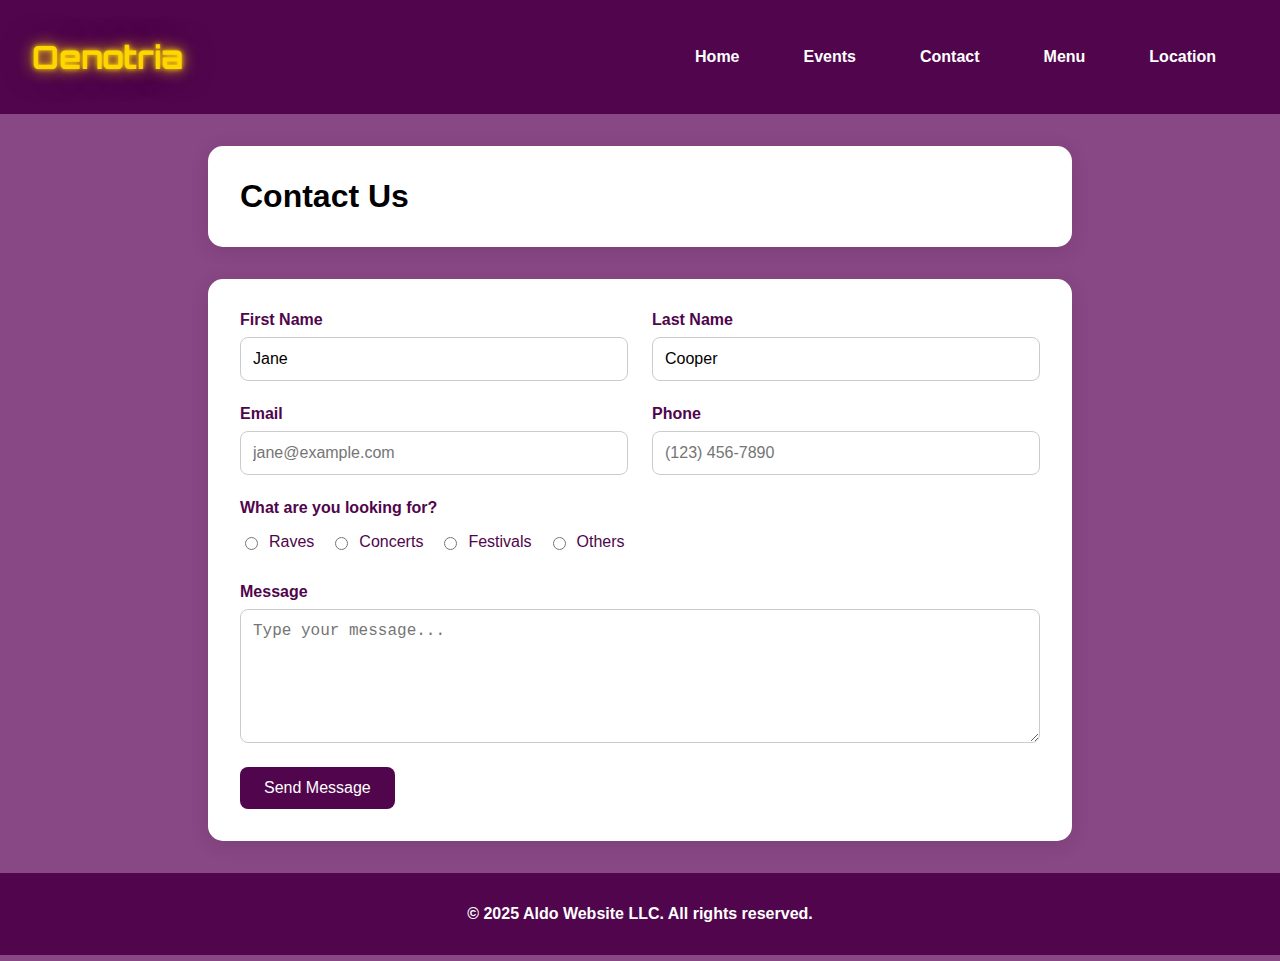
<file: contact.html>
<!DOCTYPE html>
<html lang="en">
  <head>
    <meta charset="UTF-8" />
    <meta name="viewport" content="width=device-width, initial-scale=1.0" />
    <title>Oenotria - Contact</title>
    <link rel="stylesheet" href="css/style.css" />
    <link
      href="https://fonts.googleapis.com/css2?family=Monoton&family=Orbitron:wght@500&display=swap"
      rel="stylesheet"
    />
  </head>

  <body>
    <!-- Header -->
    <header class="site-header">
      <a href="index.html" class="site-logo" id="logo">Oenotria</a>
      <div class="menu-toggle" id="menu-toggle">&#9776;</div>
      <nav class="navbar" id="navbar">
        <ul class="navbar" id="navbar">
          <li><a href="index.html">Home</a></li>
          <li><a href="events.html">Events</a></li>
          <li><a href="contact.html">Contact</a></li>
          <li><a href="menu.html">Menu</a></li>
          <li><a href="location.html">Location</a></li>
        </ul>
      </nav>
    </header>

    <!-- Main Content -->
    <main class="site-contact">
      <h1 class="contact-form" id="contact-us">Contact Us</h1>
      <!-- Form -->
      <form class="contact-form" action="submit" method="POST">
        <div class="form-row">
          <div class="form-group">
            <label for="firstname">First Name</label>
            <input
              type="text"
              id="firstname"
              name="firstname"
              value="Jane"
              placeholder="Jane"
              required
            />
          </div>
          <div class="form-group">
            <label for="lastname">Last Name</label>
            <input
              type="text"
              id="lastname"
              name="lastname"
              value="Cooper"
              placeholder="Cooper"
              required
            />
          </div>
        </div>

        <div class="form-row">
          <div class="form-group">
            <label for="email">Email</label>
            <input
              type="email"
              id="email"
              name="email"
              placeholder="jane@example.com"
              required
            />
          </div>
          <div class="form-group">
            <label for="phone">Phone</label>
            <input
              type="tel"
              id="phone"
              name="phone"
              placeholder="(123) 456-7890"
            />
          </div>
        </div>

        <div class="form-group full-width">
          <label>What are you looking for?</label>
          <div class="radio-group">
            <label>
              <input type="radio" name="service" value="raves" /> 
              Raves
            </label>
            <label>
              <input type="radio" name="service" value="concerts" />
              Concerts
            </label>
            <label>
              <input type="radio" name="service" value="festivals" />
              Festivals
            </label>
            <label
              ><input type="radio" name="service" value="others" />
              Others
            </label>
          </div>
        </div>

        <div class="form-group full-width">
          <label for="message">Message</label>
          <textarea
            id="message"
            name="message"
            rows="6"
            placeholder="Type your message..."
            required
          ></textarea>
        </div>

        <button type="submit" class="btn" value="Submit">Send Message</button>
      </form>
    </main>

    <!-- Footer -->
    <footer class="site-footer">
      <p>
        <a class="afooter" href="http://aldowebsite.com"
          >&copy; 2025 Aldo Website LLC. All rights reserved.</a
        >
      </p>
    </footer>

    <script>
      const toggle = document.getElementById("menu-toggle");
      const navbar = document.getElementById("navbar");

      toggle.addEventListener("click", () => {
        navbar.classList.toggle("active");
      });
    </script>
  </body>
</html>
</file>
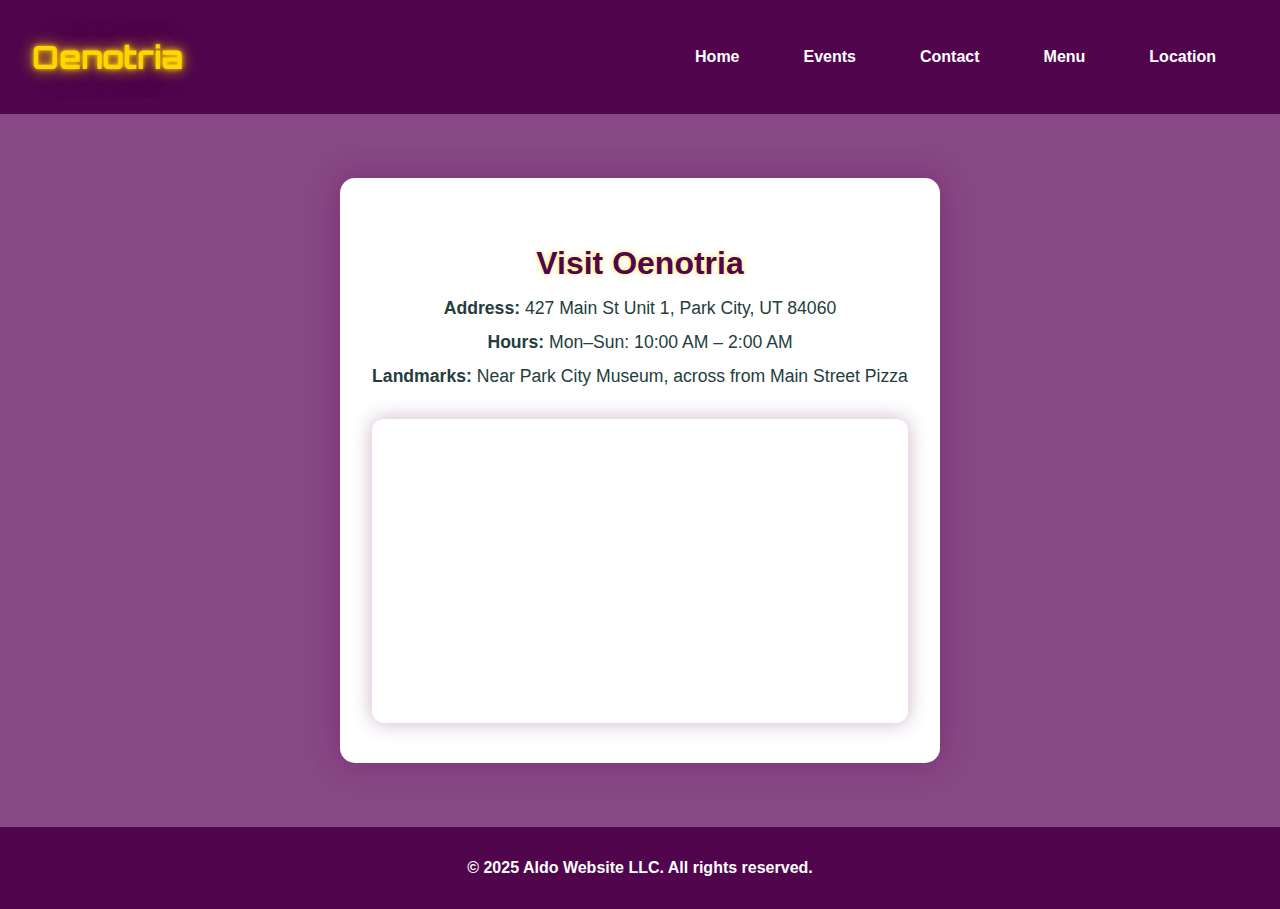
<file: location.html>
<!DOCTYPE html>
<html lang="en">
  <head>
    <meta charset="UTF-8" />
    <meta name="viewport" content="width=device-width, initial-scale=1.0" />
    <title>Oenotria - Location</title>
    <link rel="stylesheet" href="css/style.css" />
    <link
      href="https://fonts.googleapis.com/css2?family=Monoton&family=Orbitron:wght@500&display=swap"
      rel="stylesheet"
    />
  </head>

  <body>
    <!-- Header -->
    <header class="site-header">
      <a href="index.html" class="site-logo" id="logo">Oenotria</a>
      <div class="menu-toggle" id="menu-toggle">&#9776;</div>
      <nav class="navbar" id="navbar">
        <ul class="navbar" id="navbar">
          <li><a href="index.html">Home</a></li>
          <li><a href="events.html">Events</a></li>
          <li><a href="contact.html">Contact</a></li>
          <li><a href="menu.html">Menu</a></li>
          <li><a href="location.html">Location</a></li>
        </ul>
      </nav>
    </header>
    <!-- Main Content -->
    <main class="site-main">
      <section class="location-section">
        <h2>Visit Oenotria</h2>

        <div class="location-info">
          <p>
            <strong>Address:</strong> 427 Main St Unit 1, Park City, UT 84060
          </p>
          <p><strong>Hours:</strong> Mon–Sun: 10:00 AM – 2:00 AM</p>
          <p>
            <strong>Landmarks:</strong> Near Park City Museum, across from Main
            Street Pizza
          </p>
        </div>

        <div class="map-container">
          <iframe
            src="https://www.google.com/maps/embed?pb=!1m18!1m12!1m3!1d3083.5598701510147!2d-111.49823202413467!3d40.64116094436624!2m3!1f0!2f0!3f0!3m2!1i1024!2i768!4f13.1!3m3!1m2!1s0x874e5a5183ea2b19%3A0x6d009405b80490e0!2s427%20Main%20St%20Unit%201%2C%20Park%20City%2C%20UT%2084060!5e0!3m2!1sen!2sus!4v1712244219555!5m2!1sen!2sus"
            width="100%"
            height="300"
            style="border: 0"
            allowfullscreen=""
            loading="lazy"
          ></iframe>
        </div>
      </section>
    </main>

    <!-- Footer -->
    <footer class="site-footer">
      <p>
        <a class="afooter" href="http://aldowebsite.com"
          >&copy; 2025 Aldo Website LLC. All rights reserved.</a
        >
      </p>
    </footer>

    <script>
      const toggle = document.getElementById("menu-toggle");
      const navbar = document.getElementById("navbar");

      toggle.addEventListener("click", () => {
        navbar.classList.toggle("active");
      });
    </script>
  </body>
</html>
</file>
<file: css/style.css>
body {
    background-color: rgb(136, 71, 133);
    font-family: "Trebuche MS", "Lucida Sans Unicode", "Lucida Grande",
        "Lucida Sans", Arial, sans-serif;

    margin: 0;

}

.site-header {
    display: flex;
    justify-content: space-between;
    align-items: center;
    padding: 1.5rem 2rem;
    background-color: rgb(80, 5, 76);
}

.navbar {
    background-color: rgb(80, 5, 76);
    padding: 1em;
}

.navbar a {
    text-decoration: none;
    color: white;
    font-weight: bold;
}

.navbar ul {
    list-style-type: none;
    display: flex;
    justify-content: center;
    gap: 2em;
    margin: 0;
    padding: 0;
}

.navbar li a {
    color: white;
    text-decoration: none;
    padding: 0.5em 1em;
    display: inline-block;
    transition: all 0.3s ease;
    position: relative;
}

.navbar li a::after {
    content: "";
    position: absolute;
    width: 0%;
    height: 2px;
    left: 50%;
    bottom: 0;
    background-color: rgb(255, 215, 0);
    /* Gold underline */
    transition: all 0.3s ease;
    transform: translateX(-50%);
}

.navbar li a:hover {
    transform: translateY(-4px) scale(1.05);
    text-shadow: 0 4px 15px rgba(255, 215, 0, 0.6);
    color: rgb(255, 215, 0);
    /* Gold text on hover */
}

.navbar li a:hover::after {
    width: 60%;
}

.site-main {
    display: grid;
   
  }

.site-logo {
    text-decoration: none;
    color: white;
    font-weight: bold;
    font-size: 1.5rem;
}

#logo {
    font-family: 'Orbitron', sans-serif;
    font-size: 2rem;
  color: rgb(255, 215, 0);
  text-shadow:
    0 0 5px rgb(255, 215, 0),
    0 0 15px rgb(255, 215, 0),
    0 0 30px rgb(80, 5, 76);
    animation: neonFlicker 2.5s infinite;
  }
  
  
  @keyframes neonFlicker {
    0%, 19%, 21%, 23%, 25%, 54%, 56%, 100% {
      text-shadow:
        0 0 10px rgb(255, 215, 0),
        0 0 20px rgb(255, 215, 0),
        0 0 30px rgb(255, 215, 0),
        0 0 40px rgb(80, 5, 76),
        0 0 60px rgb(80, 5, 76);
        
    }
    20%, 22%, 24%, 55% {
      text-shadow: none;
    }
  }
  
  #logo:hover {
    animation: neonFlicker 1.5s infinite;
  }
  
  

.afooter {
    background-color: rgb(80, 5, 76);
    text-decoration: none;
    color: white;
    text-align: center;
    padding: 1rem 0;
    position: relative;
    bottom: 0;
    width: 100%;
    font-weight: bold;
}

footer {
    background-color: rgb(80, 5, 76);
    text-decoration: none;
    color: white;
    text-align: center;
    padding: 1rem 0;
    position: relative;
    bottom: 0;
    width: 100%;
    font-weight: bold;
}

.site-main {
    padding: 2rem;
    /* margin: 20px;
    border: 2px black solid; */
}

.welcome {
    text-align: center;
    padding: 40px 20px;
    border-radius: 25px;
    background-color: white;
    color: rgb(36, 61, 61);
}

.events {
    margin-top: 20px;
    padding: 40px 20px;
    background-color: white;
    border-radius: 25px;

}

.event {
    padding: 20px;
    text-align: center;
    border-radius: 15px;
    border: black 1px solid;
    max-width: 300px;
}

.event img {
    width: 100%;
    border-radius: 8px;
    margin-bottom: 10;
}

.event-grid {
    display: grid;
    grid-template-columns: 1fr 1fr 1fr;
    gap: 20px;
    justify-items: center;
}

@media screen and (max-width: 600px) {
    .event-grid {
        grid-template-columns: 1fr;
    }
}

/* Tablet screens */
@media (max-width: 768px) {
    section {
        flex-direction: column;
        align-items: center;
        text-align: center;
    }

    .hero-text {
        font-size: 1.2rem;
    }

    .navbar ul {
        flex-direction: column;
        gap: 1em;
    }
}

/* Mobile screens */
@media (max-width: 480px) {
    .hero-text {
        padding: 1em;
    }

    .navbar {
        padding: 1em 0.5em;
    }

    .navbar ul {
        font-size: 0.9rem;
    }

    .btn {
        font-size: 0.9rem;
        padding: 0.4em 0.8em;
    }
}

/* HAMBURGER STYLES */
.menu-toggle {
    display: none;
    font-size: 2rem;
    color: white;
    cursor: pointer;
    padding: 0.5rem;
}

/* Show hamburger and hide nav on small screens */
@media (max-width: 768px) {
    .menu-toggle {
        display: block;
    }

    .navbar {
        display: none;
        flex-direction: column;
        background-color: rgb(80, 5, 76);
        position: absolute;
        top: 70px;
        right: 0;
        width: 100%;
        text-align: right;
        padding: 1em;
        z-index: 1000;
    }

    .navbar.active {
        display: flex;

    }

    .navbar ul {
        flex-direction: column;
        align-items: center;
        gap: 1em;
    }
}

/* Hero Section */
.hero {
    position: relative;
    width: 100%;
    height: 60vh;
    overflow: hidden;
}

.hero-img {
    width: 100%;
    height: 100%;
    object-fit: cover;
    filter: brightness(60%);
}

.hero-text {
    position: absolute;
    top: 50%;
    left: 50%;
    transform: translate(-50%, -50%);
    color: white;
    text-align: center;
    max-width: 90%;
}

.hero-text h1 {
    font-size: 2.5rem;
    margin-bottom: 0.5rem;
    text-shadow: 0 0 10px rgb(255, 215, 0);
}

.hero-text p {
    font-size: 1.2rem;
    text-shadow: 0 0 8px rgba(0, 0, 0, 0.7);
}

/* About Section */
.about {
    padding: 2em;
    text-align: center;
    background-color: white;
    border-radius: 20px;
    margin: 2em auto;
    max-width: 1000px;
    color: rgb(36, 61, 61);
}

/* 📱 Responsive adjustments */
@media (max-width: 768px) {
    .hero {
        height: 50vh;
    }

    .hero-text h1 {
        font-size: 2rem;
    }

    .hero-text p {
        font-size: 1rem;
        padding: 1 1rem;
    }

    .about,
    .featured {
        margin: 1.5em 1em;
        padding: 1.5em;
        border-radius: 15px;
    }

    .featured .btn {
        width: 100%;
        padding: 1em;
        font-size: 1rem;
    }
}

@media (max-width: 480px) {
    .hero {
        height: 40vh;
    }

    .hero-text h1 {
        font-size: 1.5rem;
    }

    .hero-text p {
        font-size: 0.9rem;
    }

    .about p,
    .featured p {
        font-size: 0.95rem;
    }

    .featured .btn {
        font-size: 0.95rem;
    }
}

/* Featured Section */
.featured {
    text-align: center;
    padding: 2em;
    background-color: rgb(80, 5, 76);
    color: white;
    border-radius: 20px;
    margin: 2em auto;
    max-width: 1000px;
}

.featured .btn {
    display: display-inside-block;
    margin-top: 1em;
    background-color: rgb(255, 215, 0);
    color: rgb(80, 5, 76);
    font-weight: bold;
    padding: 0.75em 1.5em;
    text-decoration: none;
    border-radius: 10px;
    transition: transform 0.3s ease;
}

.featured .btn:hover {
    transform: scale(1.05);
}

/* form */

.contact-form {
    max-width: 800px;
    margin: 2rem auto;
    padding: 2rem;
    background-color: white;
    border-radius: 15px;
    box-shadow: 0 4px 20px rgba(0, 0, 0, 0.1);
    display: flex;
    flex-direction: column;
    gap: 1.5rem;
}

.form-row {
    display: flex;
    gap: 1.5rem;
    flex-wrap: wrap;
}

.form-group {
    flex: 1;
    display: flex;
    flex-direction: column;
}

.form-group.full-width {
    flex-basis: 100%;
}

.contact-form label {
    font-weight: bold;
    margin-bottom: 0.5rem;
    color: rgb(80, 5, 76);
}

.contact-form input,
.contact-form textarea {
    padding: 0.75rem;
    border: 1px solid #ccc;
    border-radius: 8px;
    font-size: 1rem;
}

.radio-group {
    display: flex;
    flex-wrap: wrap;
    gap: 1rem;
    margin-top: 0.5rem;
}

.radio-group label {
    display: flex;
    align-items: center;
    gap: 0.5rem;
    font-weight: normal;
}

.btn {
    background-color: rgb(80, 5, 76);
    color: white;
    border: none;
    padding: 0.75rem 1.5rem;
    font-size: 1rem;
    border-radius: 8px;
    cursor: pointer;
    transition: all 0.3s ease;
    align-self: flex-start;
}

.btn:hover {
    background-color: rgb(255, 215, 0);
    color: rgb(80, 5, 76);
    transform: scale(1.05);
}

/* Responsive tweaks */
@media (max-width: 600px) {
    .form-row {
        flex-direction: column;
        gap: 1rem;
    }

    .btn {
        width: 100%;
        text-align: center;
    }

    .contact-form {
        padding: 1.5rem;
        margin: 1rem;
    }
}


.menu-section {
    background-color: white;
    padding: 2rem;
    max-width: 1000px;
    margin: 2rem auto;
    border-radius: 15px;
    box-shadow: 0 4px 15px rgba(0, 0, 0, 0.1);
}

.menu-table {
    width: 100%;
    border-collapse: collapse;
    margin-top: 1rem;
    font-size: 1rem;
}

.menu-table thead th {
    background-color: rgb(80, 5, 76);
    color: white;
    padding: 0.75rem;
    text-align: left;
    font-size: 1.2rem;
}

.menu-table td {
    padding: 1rem;
    border-bottom: 1px solid #ddd;
    vertical-align: middle;
}

.menu-table tbody tr:nth-child(even) {
    background-color: #f9f9f9;
}

.menu-table tbody tr:hover {
    background-color: rgb(255, 215, 0);
    color: rgb(80, 5, 76);
    transition: all 0.3s ease;
}

.menu-table img {
    width: 80px;
    border-radius: 8px;
}

/* 📱 Table scrollable on small screens */
.table-responsive {
    overflow-x: auto;
    -webkit-overflow-scrolling: touch;
}

/* Keep table layout consistent */
.table-responsive table {
    min-width: 600px;
}

@media (max-width: 600px) {
    .menu-section {
        padding: 1.5rem 1rem;
    }

    .menu-table {
        font-size: 0.9rem;
    }

    .menu-table td,
    .menu-table th {
        padding: 0.75rem;
    }

    .menu-table img {
        width: 60px;
    }

    .menu-table thead th {
        font-size: 1rem;
    }

    .featured .btn {
        width: 100%;
    }
}

.location-section {
    max-width: 800px;
    margin: 2rem auto;
    background-color: white;
    padding: 2.5rem 2rem;
    border-radius: 15px;
    text-align: center;
    box-shadow: 0 0 30px rgba(80, 5, 76, 0.3);
    animation: fadeInUp 0.8s ease-out;
}

.location-section h2 {
    font-size: 2rem;
    color: rgb(80, 5, 76);
    margin-bottom: 1rem;
    text-shadow: 0 0 5px rgba(255, 215, 0, 0.7);
}

.location-info p {
    margin: 0.75em 0;
    font-size: 1.1rem;
    color: rgb(36, 61, 61);
}

.map-container {
    margin-top: 2rem;
    border-radius: 12px;
    overflow: hidden;
    box-shadow: 0 0 20px rgba(80, 5, 76, 0.3);
    transition: transform 0.3s ease;
}

.map-container:hover {
    transform: scale(1.01);
}

/* ✨ Simple fade-in animation */
@keyframes fadeInUp {
    from {
        opacity: 0;
        transform: translateY(30px);
    }

    to {
        opacity: 1;
        transform: translateY(0);
    }
}

/* 📱 Mobile adjustments */
@media (max-width: 600px) {
    .location-section {
        margin: 1rem;
        padding: 1.5rem 1rem;
    }

    .location-section h2 {
        font-size: 1.5rem;
    }

    .location-info p {
        font-size: 1rem;
    }

    .map-container iframe {
        height: 250px;
    }
}
</file>
